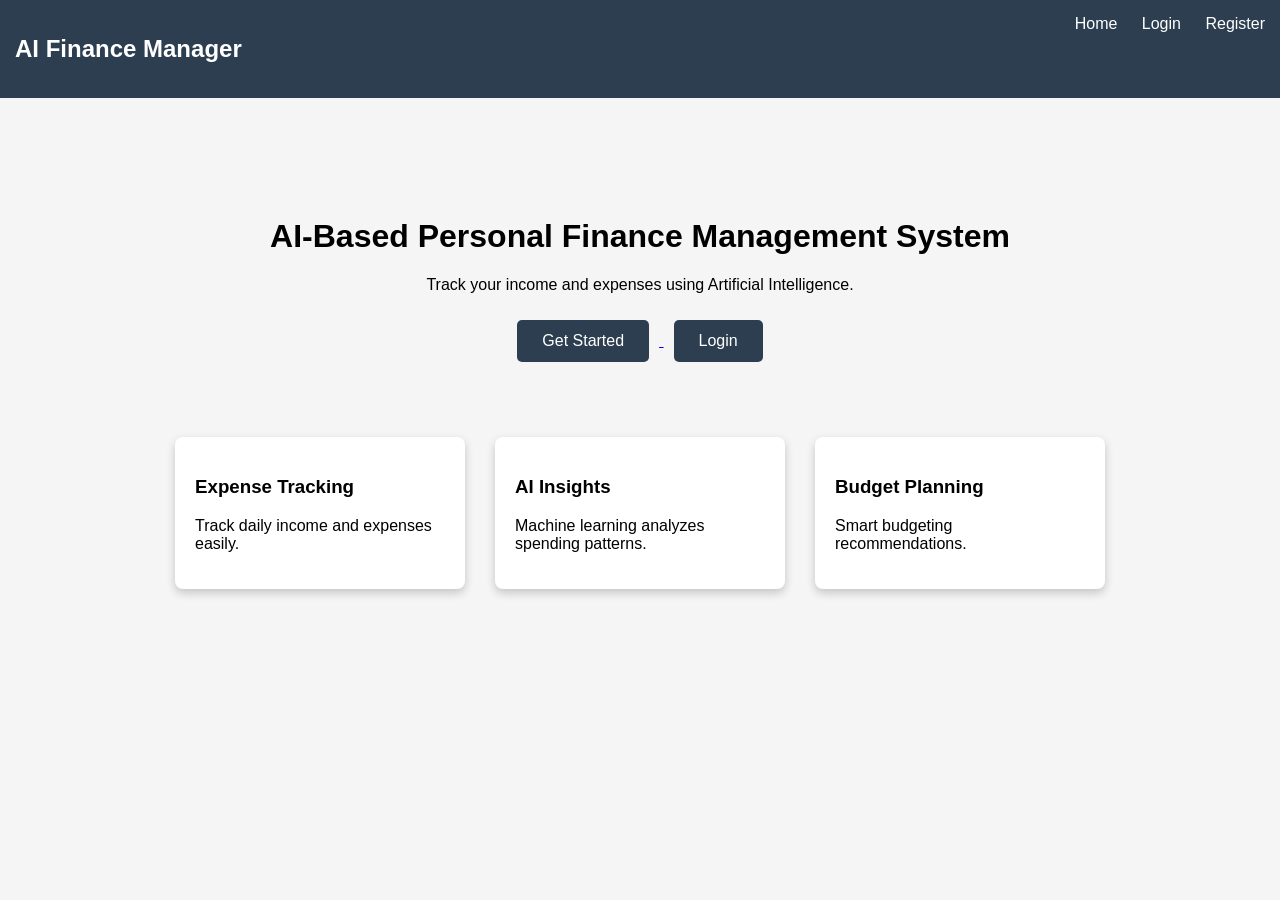
<file: Finance/templates/index.html>
<!DOCTYPE html>

<html>
<head>
<title>AI Finance Manager</title>

<style>

body{
font-family:Arial;
margin:0;
background:#f5f5f5;
}

.navbar{
background:#2c3e50;
color:white;
padding:15px;
display:flex;
justify-content:space-between;
}

.navbar a{
color:white;
text-decoration:none;
margin-left:20px;
}

.container{
text-align:center;
margin-top:120px;
}

button{
padding:12px 25px;
background:#2c3e50;
color:white;
border:none;
border-radius:5px;
font-size:16px;
cursor:pointer;
margin:10px;
}

.features{
display:flex;
justify-content:center;
margin-top:50px;
}

.card{
background:white;
padding:20px;
margin:15px;
width:250px;
border-radius:8px;
box-shadow:0 4px 10px rgba(0,0,0,0.2);
}

</style>

</head>

<body background="static/bg.jpg">

<div class="navbar">

<h2>AI Finance Manager</h2>

<div>
<a href="/">Home</a>
<a href="/login">Login</a>
<a href="/register">Register</a>
</div>

</div>

<div class="container">

<h1>AI-Based Personal Finance Management System</h1>

<p>Track your income and expenses using Artificial Intelligence.</p>

<a href="/register">
<button>Get Started</button>
</a>

<a href="/login">
<button>Login</button>
</a>

</div>

<div class="features">

<div class="card">
<h3>Expense Tracking</h3>
<p>Track daily income and expenses easily.</p>
</div>

<div class="card">
<h3>AI Insights</h3>
<p>Machine learning analyzes spending patterns.</p>
</div>

<div class="card">
<h3>Budget Planning</h3>
<p>Smart budgeting recommendations.</p>
</div>

</div>

</body>
</html>
</file>
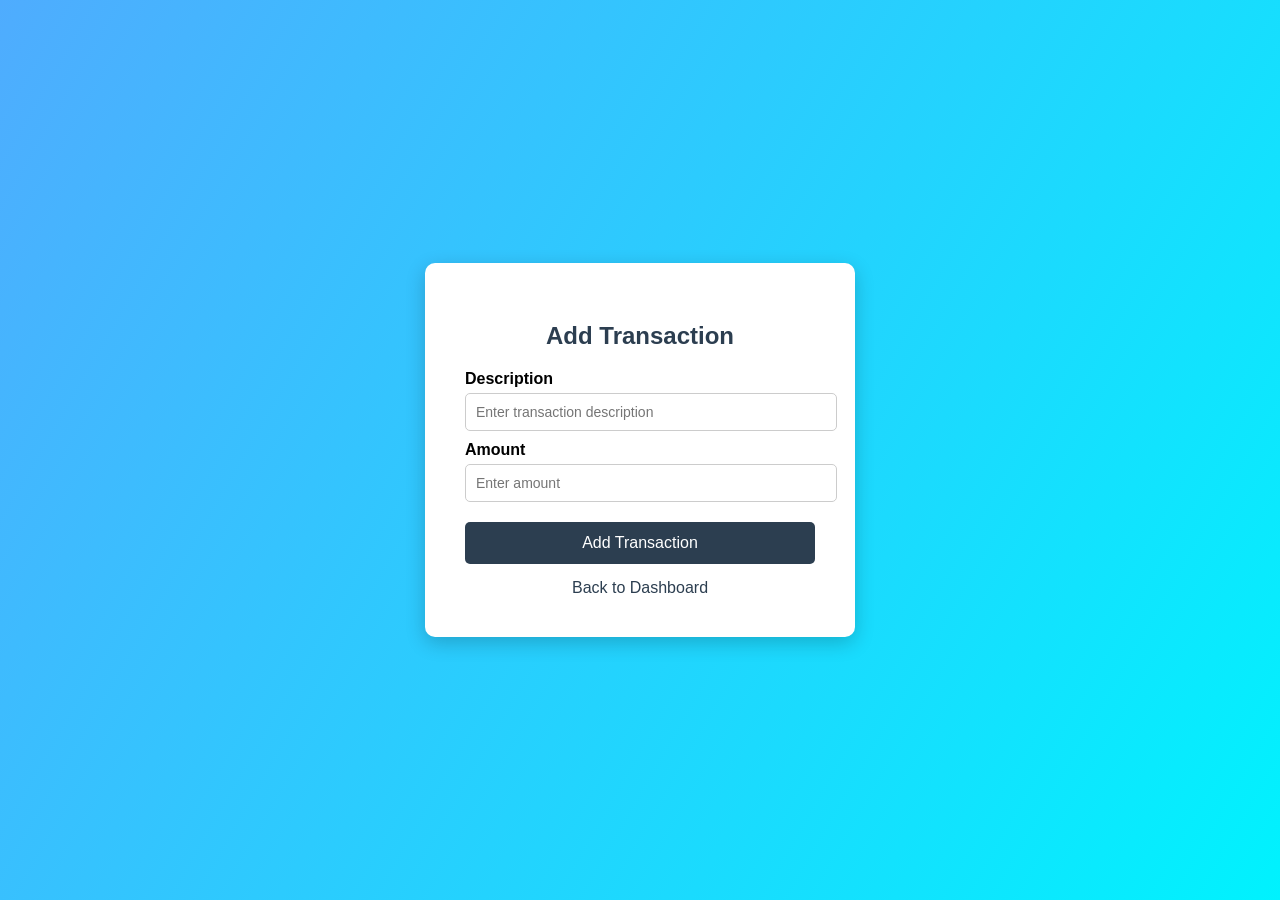
<file: Finance/templates/add_transaction.html>
<!DOCTYPE html>

<html>
<head>
<title>Add Transaction</title>

<style>

body{
font-family: Arial, sans-serif;
background: linear-gradient(120deg,#4facfe,#00f2fe);
margin:0;
height:100vh;
display:flex;
justify-content:center;
align-items:center;
}

.container{
background:white;
padding:40px;
width:350px;
border-radius:10px;
box-shadow:0px 6px 20px rgba(0,0,0,0.2);
text-align:center;
}

h2{
margin-bottom:20px;
color:#2c3e50;
}

label{
display:block;
text-align:left;
margin-top:10px;
font-weight:bold;
}

input{
width:100%;
padding:10px;
margin-top:5px;
border:1px solid #ccc;
border-radius:5px;
font-size:14px;
}

button{
margin-top:20px;
width:100%;
padding:12px;
border:none;
background:#2c3e50;
color:white;
font-size:16px;
border-radius:5px;
cursor:pointer;
transition:0.3s;
}

button:hover{
background:#1a252f;
}

.back{
margin-top:15px;
display:block;
text-decoration:none;
color:#2c3e50;
}

</style>

</head>

<body>

<div class="container">

<h2>Add Transaction</h2>

<form method="POST">

<label>Description</label> <input type="text" name="description" placeholder="Enter transaction description" required>

<label>Amount</label> <input type="number" name="amount" placeholder="Enter amount" required>

<button type="submit">Add Transaction</button>

</form>

<a class="back" href="/dashboard">Back to Dashboard</a>

</div>

</body>
</html>
</file>
